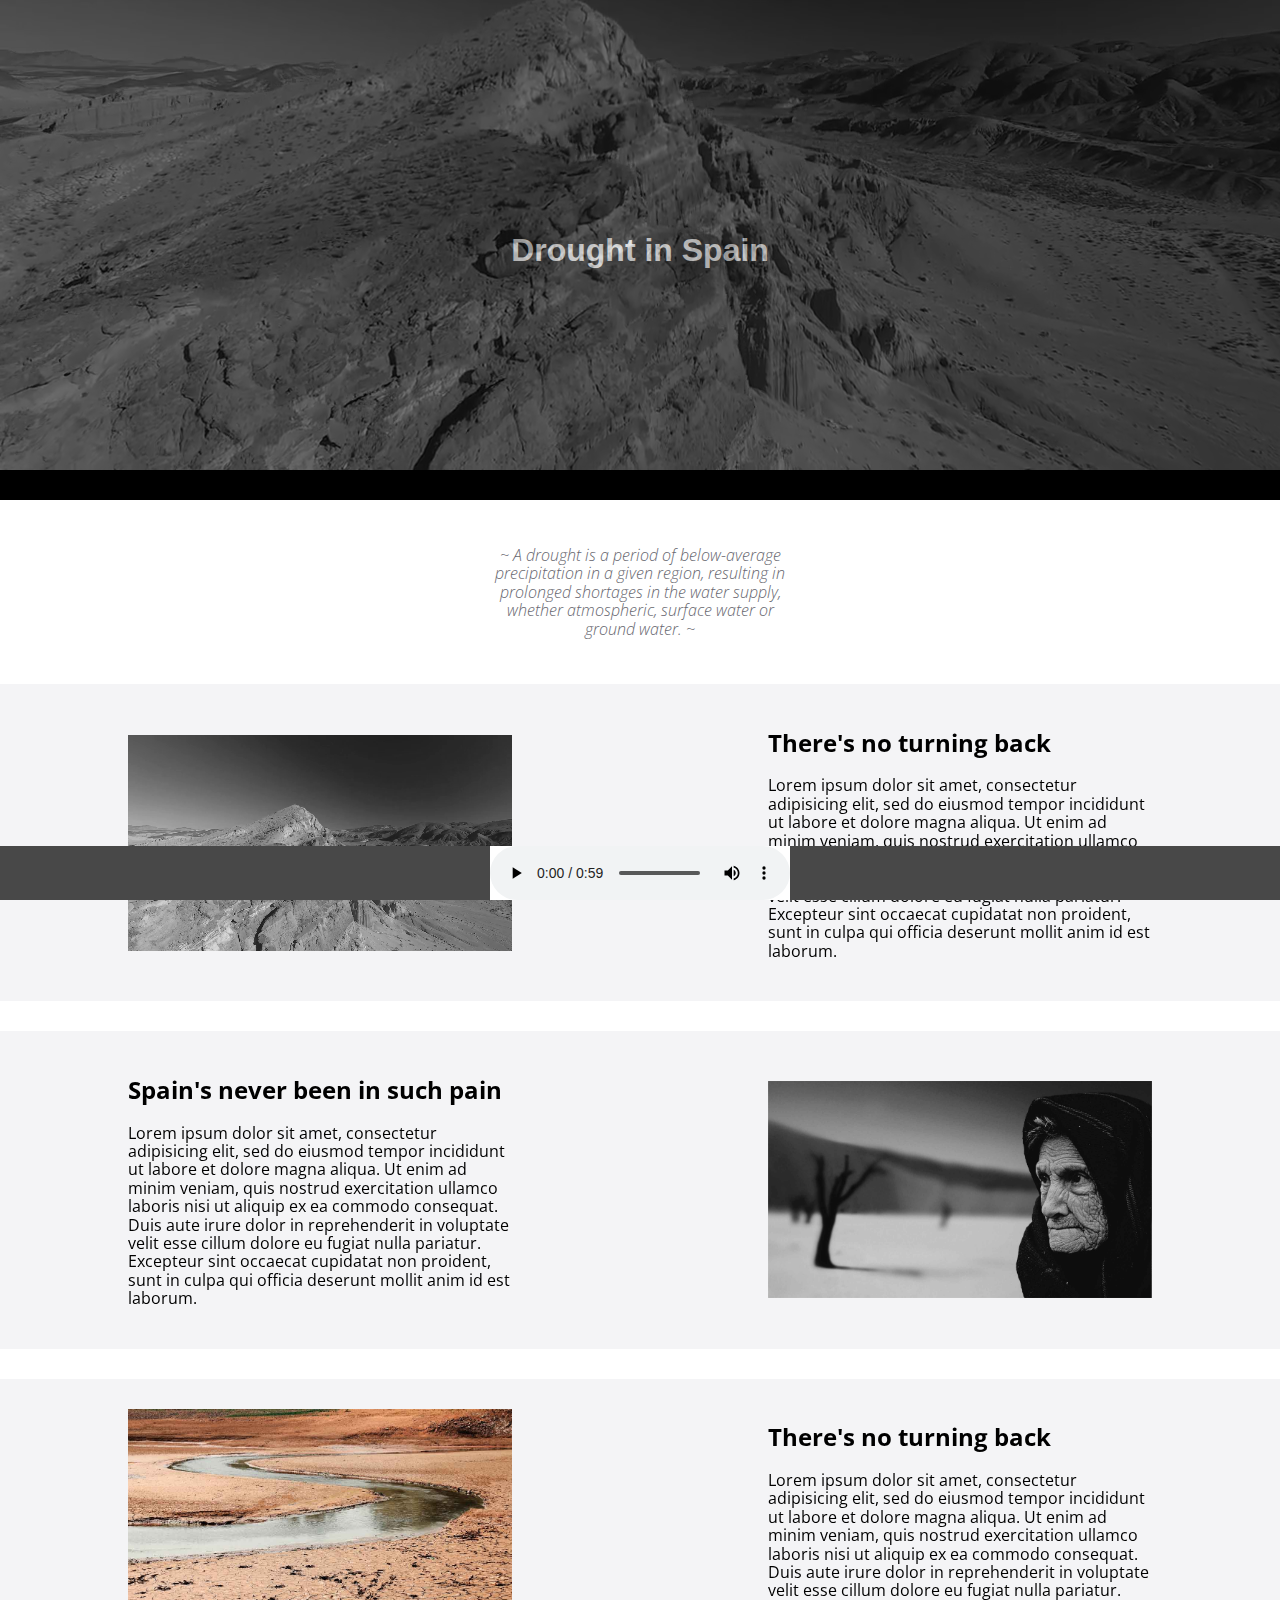
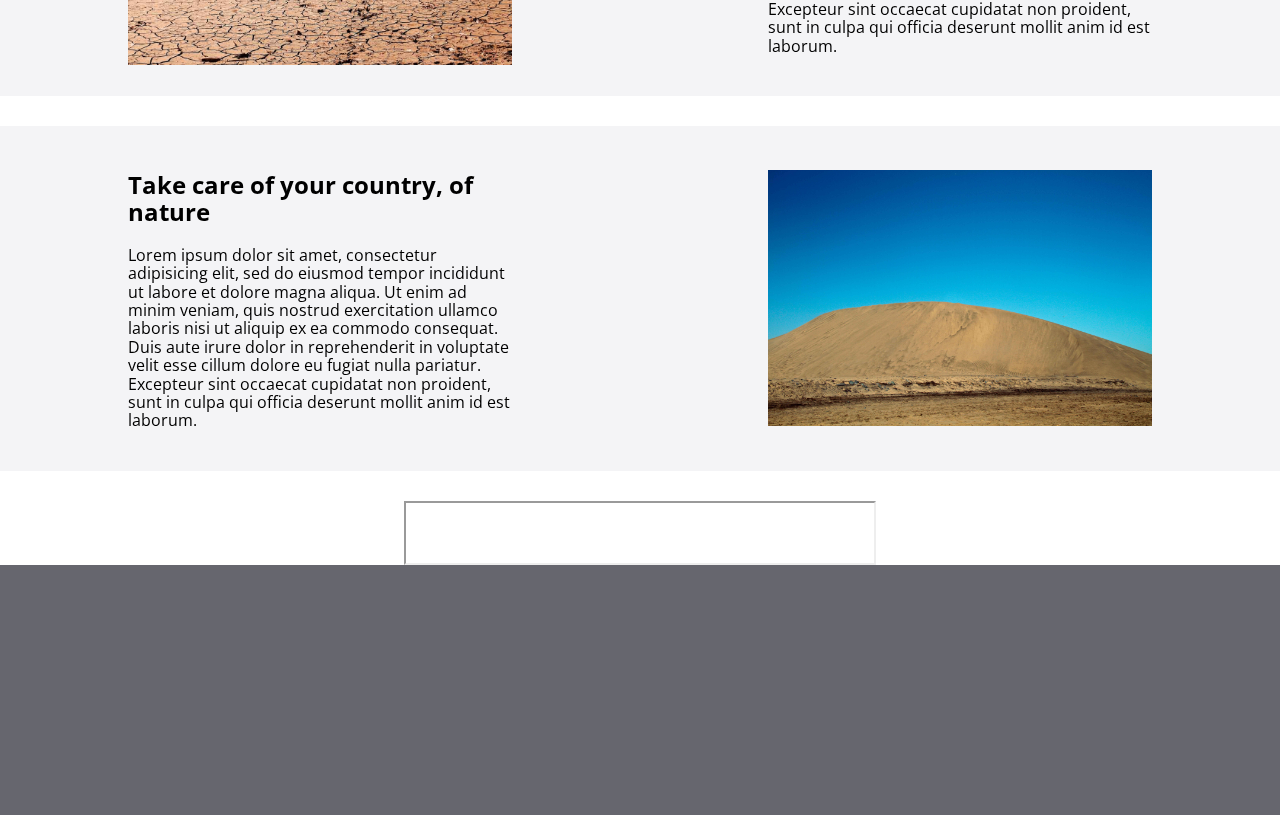
<file: index.html>
<!DOCTYPE html>
<html>
<head>	
	<meta charset="utf-8">
	<meta name="viewport" content="width=device-width, initial-scale=1">
	<link rel="stylesheet" type="text/css" href="css/normalize.css">
	<link href="https://fonts.googleapis.com/css?family=Open+Sans:300i,400" rel="stylesheet">  
	<link rel="stylesheet" type="text/css" href="css/estilos.css">
	<title>Drought in Spain</title>
</head>
<body>
	<header id="header">
		<div id="title">
			<h1>Drought in Spain</h1>
		</div>
		<div class="contenedor-video">
			<video loop muted autoplay>
				<source src="video/TemperaturaYPrecipitacionSigloXXI.mp4" type="video/mp4">
				<source src="video/TemperaturaYPrecipitacionSigloXXI.webm" type="video/webm">
				<source src="video/TemperaturaYPrecipitacionSigloXXI.ogv" type="video/ogv">
				Your browser does not support HTML5 video.
			</video>
		</div>
	</header> <!-- /header -->
	<section>
		<!-- Artículo de descripción de la sequía -->
		<article id="descripcion">
			<p>~ A drought is a period of below-average precipitation in a given region, resulting in prolonged shortages in the water supply, whether atmospheric, surface water or ground water. ~</p>
		</article> <!-- Fin de artículo de descripción -->

		<!-- Artículo de vídeo con descripción -->
		<article class="vid-plus-text">
			<video loop muted>
					<source src="video/TemperaturaYPrecipitacionSigloXXI.mp4" type="video/mp4">
					<source src="video/TemperaturaYPrecipitacionSigloXXI.webm" type="video/webm">
					<source src="video/TemperaturaYPrecipitacionSigloXXI.ogv" type="video/ogv">
				Your browser does not support HTML5 video.
			</video>
			<div class="descripcion-video">
				<h2 class="titulo-video">There's no turning back</h2>
				<p>Lorem ipsum dolor sit amet, consectetur adipisicing elit, sed do eiusmod
				tempor incididunt ut labore et dolore magna aliqua. Ut enim ad minim veniam,
				quis nostrud exercitation ullamco laboris nisi ut aliquip ex ea commodo
				consequat. Duis aute irure dolor in reprehenderit in voluptate velit esse
				cillum dolore eu fugiat nulla pariatur. Excepteur sint occaecat cupidatat non
				proident, sunt in culpa qui officia deserunt mollit anim id est laborum.</p>
			</div>
		</article> <!-- Artículo de vídeo con descripción -->

		<!-- Artículo de vídeo con descripción -->
		<article class="vid-plus-text">
			<div class="descripcion-video">
				<h2 class="titulo-video">Spain's never been in such pain</h2>
				<p>Lorem ipsum dolor sit amet, consectetur adipisicing elit, sed do eiusmod
				tempor incididunt ut labore et dolore magna aliqua. Ut enim ad minim veniam,
				quis nostrud exercitation ullamco laboris nisi ut aliquip ex ea commodo
				consequat. Duis aute irure dolor in reprehenderit in voluptate velit esse
				cillum dolore eu fugiat nulla pariatur. Excepteur sint occaecat cupidatat non
				proident, sunt in culpa qui officia deserunt mollit anim id est laborum.</p>
			</div>
			<img src="img/sequia1.jpg" alt="Sad image of an old woman.">
		</article> <!-- Artículo de vídeo con descripción -->

		<!-- Artículo de vídeo con descripción -->
		<article class="vid-plus-text">
			<img src="img/sequia2.jpg" alt="Dry river.">
			<div class="descripcion-video">
				<h2 class="titulo-video">There's no turning back</h2>
				<p>Lorem ipsum dolor sit amet, consectetur adipisicing elit, sed do eiusmod
				tempor incididunt ut labore et dolore magna aliqua. Ut enim ad minim veniam,
				quis nostrud exercitation ullamco laboris nisi ut aliquip ex ea commodo
				consequat. Duis aute irure dolor in reprehenderit in voluptate velit esse
				cillum dolore eu fugiat nulla pariatur. Excepteur sint occaecat cupidatat non
				proident, sunt in culpa qui officia deserunt mollit anim id est laborum.</p>
			</div>
		</article> <!-- Artículo de vídeo con descripción -->

		<!-- Artículo de vídeo con descripción -->
		<article class="vid-plus-text">
			<div class="descripcion-video">
				<h2 class="titulo-video">Take care of your country, of nature</h2>
				<p>Lorem ipsum dolor sit amet, consectetur adipisicing elit, sed do eiusmod
				tempor incididunt ut labore et dolore magna aliqua. Ut enim ad minim veniam,
				quis nostrud exercitation ullamco laboris nisi ut aliquip ex ea commodo
				consequat. Duis aute irure dolor in reprehenderit in voluptate velit esse
				cillum dolore eu fugiat nulla pariatur. Excepteur sint occaecat cupidatat non
				proident, sunt in culpa qui officia deserunt mollit anim id est laborum.</p>
			</div>
			<img src="img/Desierto.jpg" alt="Sad image of an old woman.">
		</article> <!-- Artículo de vídeo con descripción -->
		<!-- Fondo del banner mimetizado con el fondo de la web -->
		<div id="banner_animado">
			<iframe src="img/banner-web/index.html"></iframe>
		</div>

		<!-- Contenedor fijo del audio -->
		<div class="audio-container">
			<audio loop controls>
			  <source src="audio/CreativeCommonsSong.aac" type="audio/aac">
			  <source src="audio/CreativeCommonsSong.mp3" type="audio/mp3">
			  <source src="audio/CreativeCommonsSong.ogg" type="audio/ogg">
					Your browser does not support the audio element.
			</audio> 
		</div>
		<footer>
			
		</footer>
	</section>
	<script src="js/video.js"></script>
</body>
</html>
</file>
<file: css/estilos.css>
body {
  margin: auto;
  font-family: "Open Sans", sans-serif; }

#header {
  margin-bottom: 30px; }
  #header #title {
    width: 100%;
    height: 500px;
    position: absolute;
    display: flex;
    justify-content: center;
    align-items: center; }
    #header #title h1 {
      color: white;
      font-family: "Anton", sans-serif;
      text-shadow: 2px 5px black; }
  #header .contenedor-video {
    width: 100%;
    height: 500px;
    overflow: hidden;
    background-color: black; }
    #header .contenedor-video video {
      width: 100%;
      margin-top: -250px;
      opacity: 0.5; }

.banner-web {
  width: 100%;
  display: flex;
  justify-content: center; }

#descripcion {
  display: flex;
  justify-content: center;
  text-align: center;
  margin-bottom: 30px; }
  #descripcion p {
    font-weight: 300;
    font-style: italic;
    width: 300px;
    color: #66666e; }

.vid-plus-text {
  background-color: #f4f4f6;
  display: flex;
  justify-content: space-around;
  align-items: center;
  margin-bottom: 30px;
  padding: 25px 0 25px 0;
  flex-wrap: wrap; }
  .vid-plus-text > * {
    min-width: 300px;
    width: 30%;
    height: auto; }

.audio-container {
  display: flex;
  justify-content: center;
  background-color: #484848;
  width: 100%;
  position: fixed;
  bottom: 0; }
  .audio-container audio {
    background-color: white; }

#banner_animado {
  display: flex;
  justify-content: center;
  align-items: center; }
  #banner_animado iframe {
    width: 468px;
    height: 60px; }

footer {
  height: 250px;
  background-color: #66666e; }

/*# sourceMappingURL=estilos.css.map */
</file>
